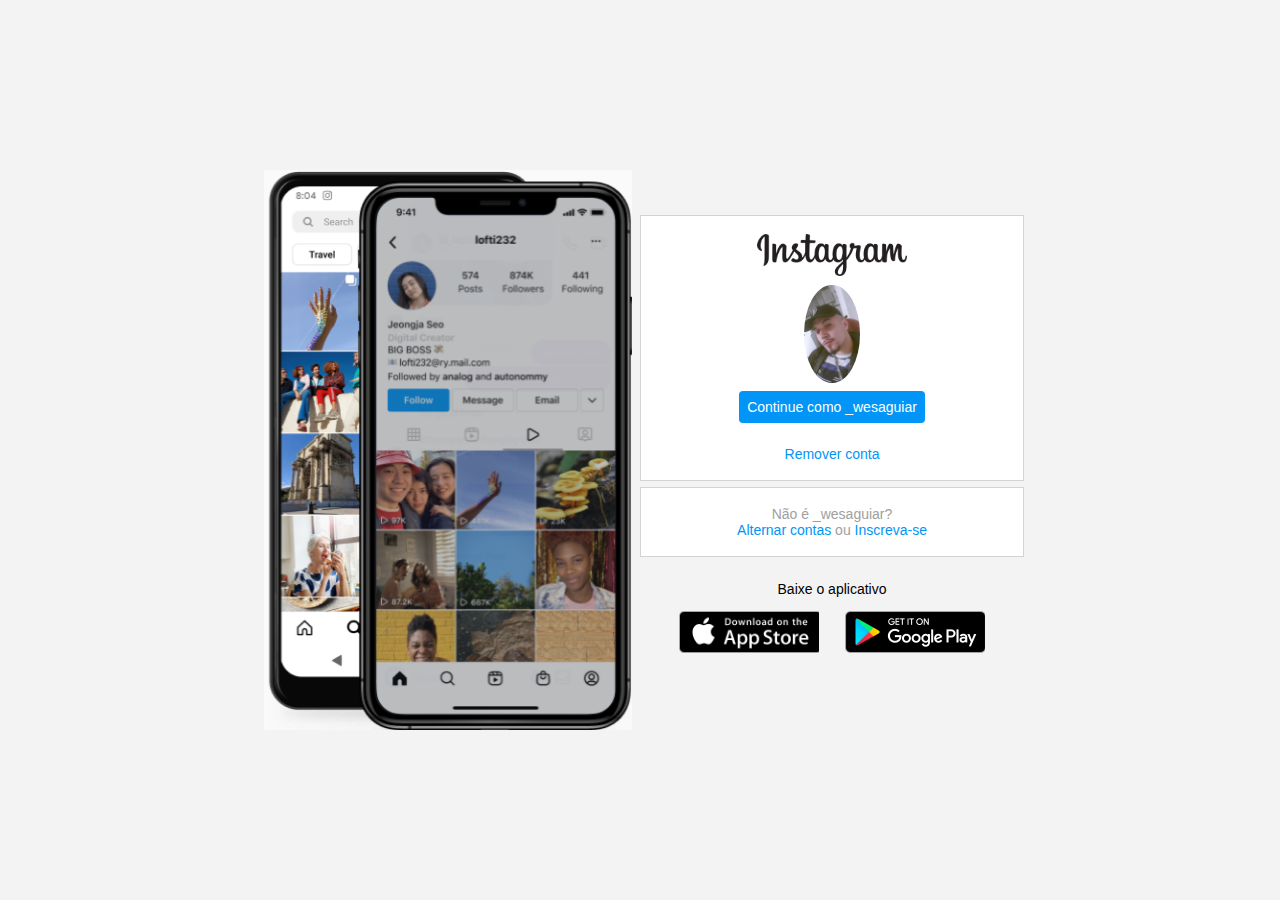
<file: html e css/instagram-dio-master/index.html>
<!DOCTYPE html>
<html lang="en">
<head>
    <meta charset="UTF-8">
    <meta name="viewport" content="width=device-width, initial-scale=1.0">
    <link rel="stylesheet" href="style.css">
    <title>Instagram</title>
</head>
<body>
    <div class="instagram-wrapper">
        <div class="instagram-phone">
            <img src="./img/instagram-celular.png" alt="celular">
        </div>
        <div class="instagram-continue">
            <div class="group">
                <img src="./img/instagram-logo.png" class="instagram-logo" alt="instagram logo">
                <div class="profile-photo">
                    <img src="./img/perfil-instagram.jpg" alt="foto de perfil">
                </div>
                <a href="#" class="instagram-login">Continue como _wesaguiar</a>
                <a href="#" class="instagram-logout">Remover conta</a>
            </div>
            <div class="group">
                <p class="not-account">Não é _wesaguiar?</p>
                <p class="not-account">
                    <span class="link-blue">Alternar contas</span>
                    ou
                    <span class="link-blue">Inscreva-se</span>
                </p>
            </div>
            <div class="get-the-app">
                <p class="get-app">Baixe o aplicativo</p>
                <div class="download">
                    <a href="#" class="app-download"></a>
                    <a href="#" class="app-download"></a>
                </div>
            </div>
        </div>
    </div>
</body>
</html>
</file>
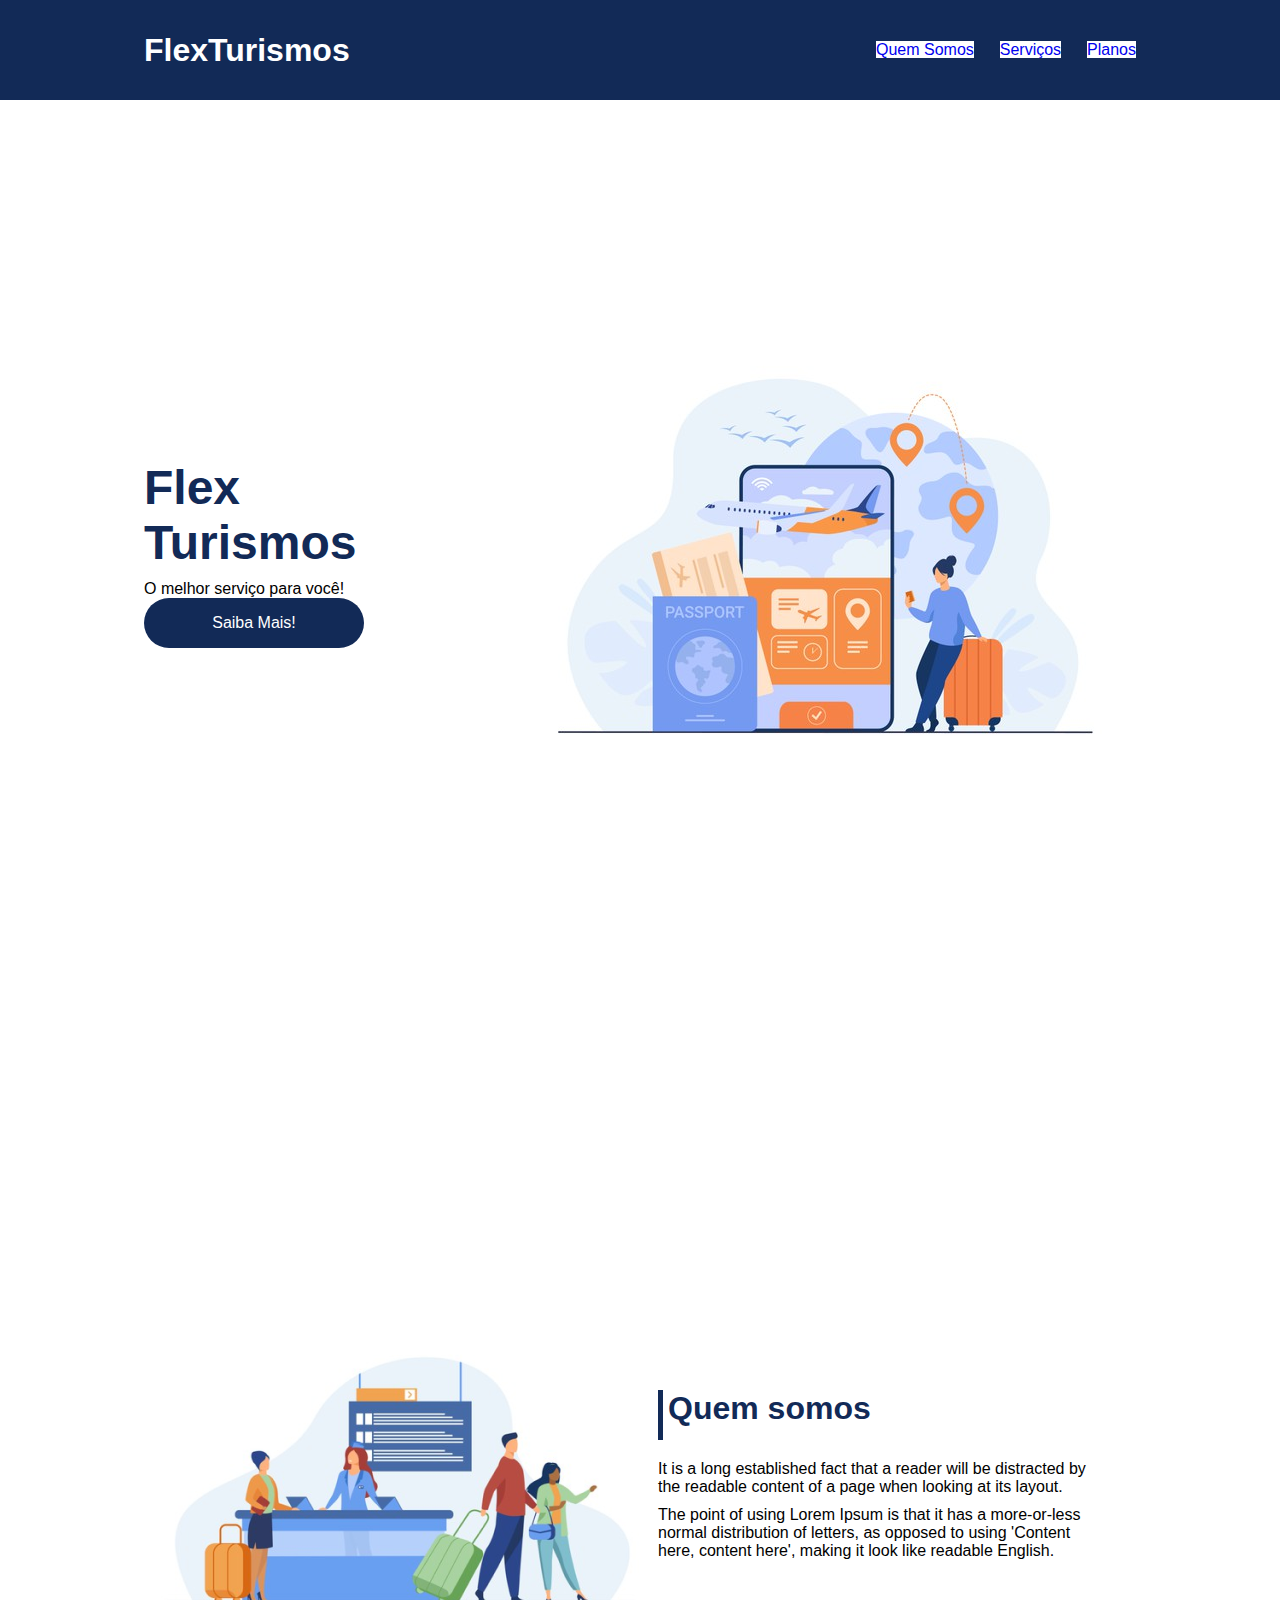
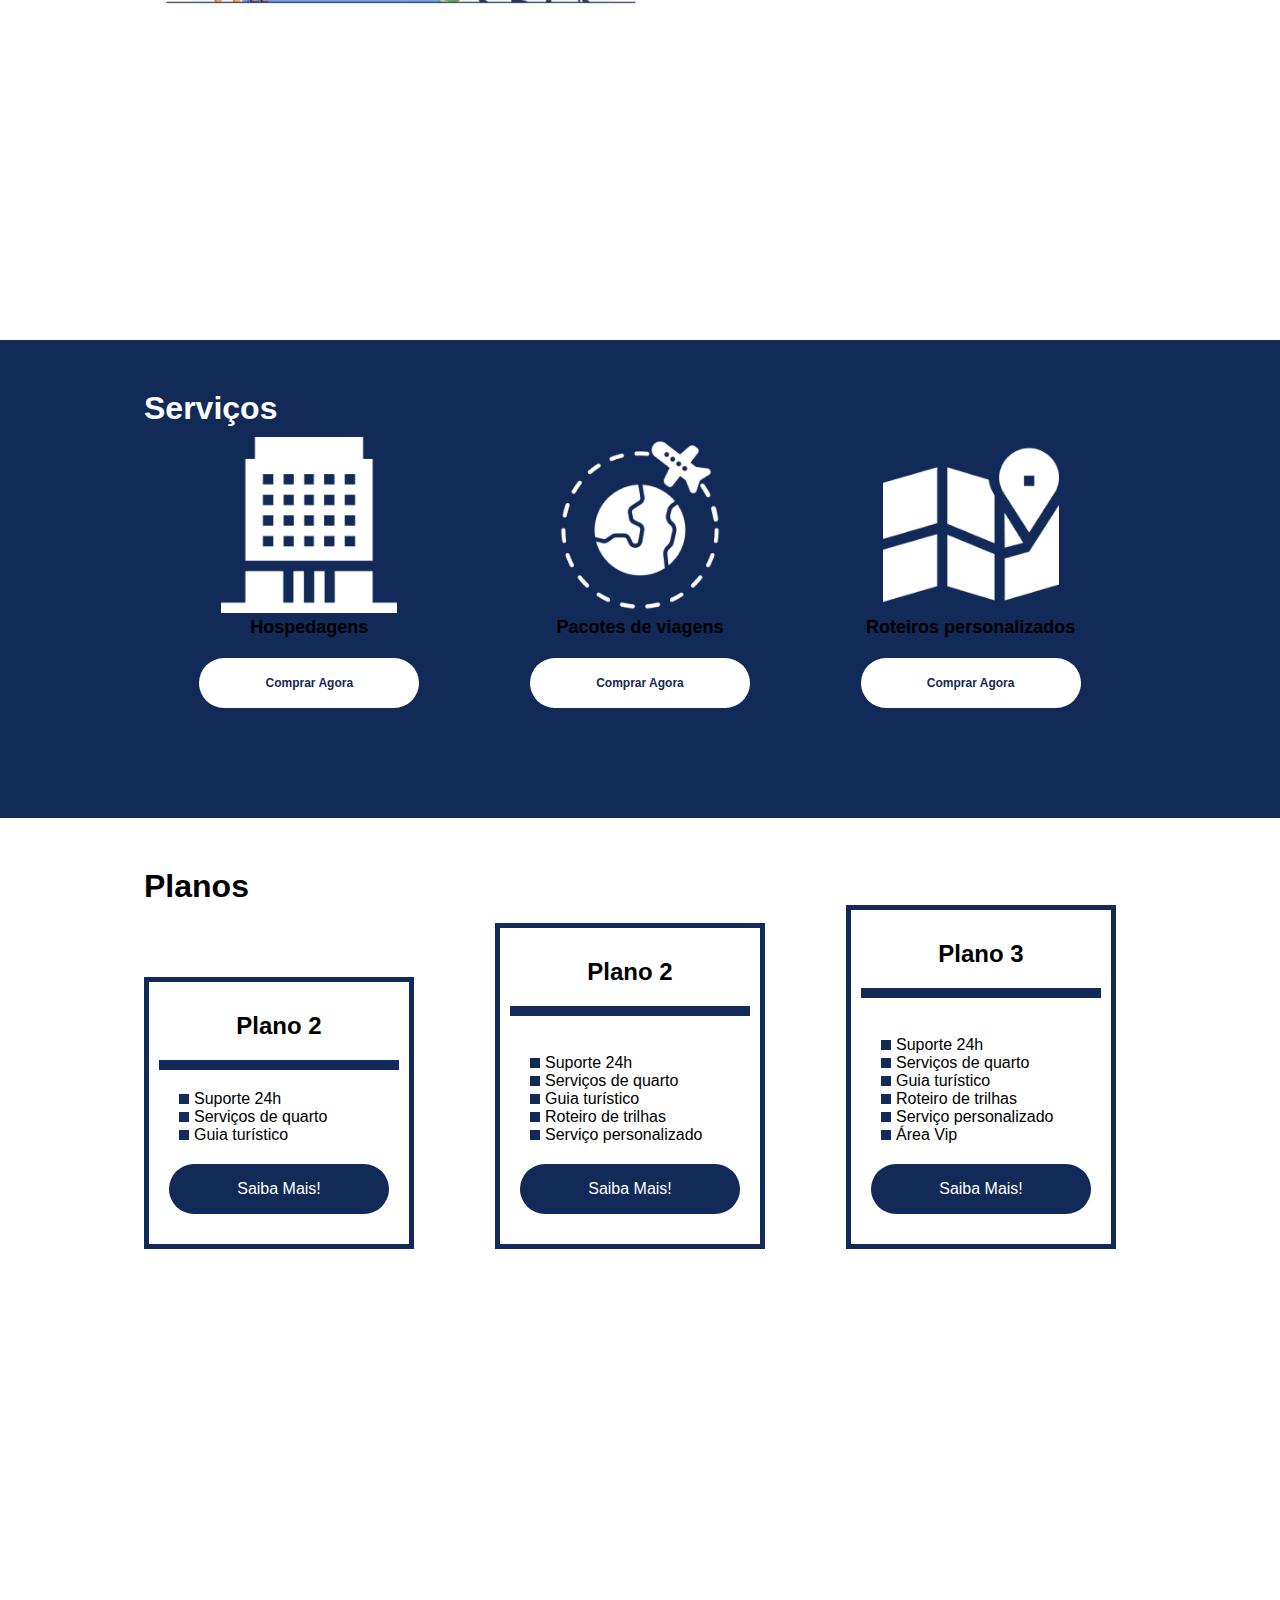
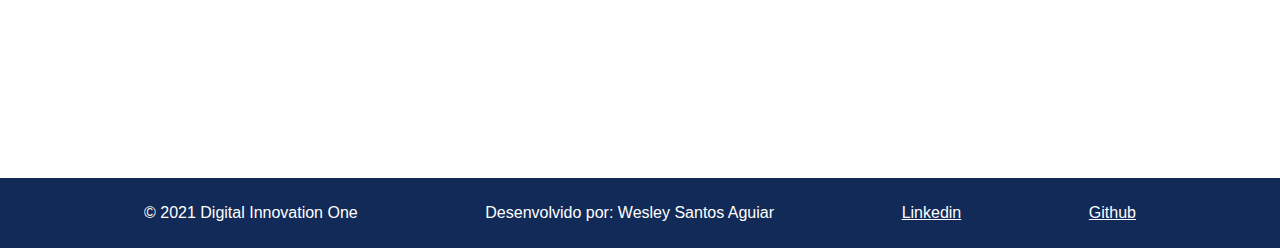
<file: html e css/project-flexbox-dio-master/flex-projeto/index.html>
<!DOCTYPE html>
<html lang="pt-br">
<head>
    <meta charset="UTF-8">
    <meta name="viewport" content="width=device-width, initial-scale=1.0">
    <title>Flex Turismos</title>
    <link rel="stylesheet" href="./style.css">
</head>
<body>
    <header>
        <div  class="flex-container menu"> 
            <div><h1> FlexTurismos </h1></div>
              <ul class="list-items">
            <li><a href="#quem-somos">Quem Somos</a></li>
            <li><a href="#servicos">Serviços</a></li>
            <li><a href="#planos">Planos</a></li>
        </div>
              </ul>
    </header>

    <div class="flex-container apresentação">
        <div class="texto-apresentação">
            <h1>Flex <br>Turismos</h1>
            <p>O melhor serviço para você!</p>
            <a href="" class="btn">Saiba Mais!</a>
        </div>

        <div>
            <div><img src="./images/0-main.png" alt="banner de apresentação"></div>
        </div>
    </div>

    <div class="flex-container apresentação" id="quem-somos">
            
        <div>
            <h2>Quem somos</h2>
            <p>It is a long established fact that a reader will be distracted by the readable content of a page when looking at its layout. </p>
            <p>The point of using Lorem Ipsum is that it has a more-or-less normal distribution of letters, as opposed to using 'Content here, content here', making it look like readable English.</p>
        </div>
        
        <div>
        <img src="./images/1-quem-somos.png" alt="Balcão de atendimento">
        </div>
    </div>

    <div class="container-externo">
        <div class="flex-container" id="serviços">
            
            <div> <h2>Serviços</h2> </div>

        <div class="list-serviços">
         <div class="item-serviço">
                <div><img src="./images/icon-2.png" alt="hospedagens"></div>
                <p>Hospedagens</p>
                <a href="#" class="btn">Comprar Agora</a>
              </div>
              
             <div class="item-serviço">
               <div><img src="./images/icon-1.png" alt="pacote de viagens"></div>
               <p>Pacotes de viagens</p>
               <a href="#" class="btn">Comprar Agora</a>
             </div>

            <div class="item-serviço">
                <div><img src="./images/icon-3.png" alt="roteiros personalizados"></div>
                <p>Roteiros personalizados</p>
                <a href="#" class="btn">Comprar Agora</a>
            </div>

        </div>

        </div>
    </div>

            <div class="flex-container" id="planos">
                <div><h2>Planos</h2> </div>
            
                <div class="list-planos">
                    <div class="item-plano"> 
                        <h3>Plano 2</h3>
                        <ul>
                            <li>Suporte 24h</li>
                            <li>Serviços de quarto</li>
                            <li>Guia turístico</li>
                        </ul>
                        <a href="#" class="btn">Saiba Mais!</a>
                    </div>
            
                    <div class="item-plano">
                    <h3>Plano 2</h3>
                    <br>
                        <ul>
                            <li>Suporte 24h</li>
                            <li>Serviços de quarto</li>
                            <li>Guia turístico</li>
                            <li>Roteiro de trilhas</li>
                            <li>Serviço personalizado</li>
                        </ul>
                        <a href="#" class="btn">Saiba Mais!</a>
                    </div>
            
                    <div class="item-plano">
                        <h3>Plano 3</h3>
                        <br>
                        <ul>
                            <li>Suporte 24h</li>
                            <li>Serviços de quarto</li>
                            <li>Guia turístico</li>
                            <li>Roteiro de trilhas</li>
                            <li>Serviço personalizado</li>
                            <li>Área Vip</li>
                        </ul>
                        <a href="#" class="btn">Saiba Mais!</a>
                    </div>

                </div>
            </div>

    <footer>
        <div class="flex-container footer" >
            <p>&copy; 2021 Digital Innovation One </p>
            <p>Desenvolvido por: Wesley Santos Aguiar </p> 
            
            <a href="https://br.linkedin.com/" class="redes" target=_blank> Linkedin </a>
            <a href="https://github.com/wesley7777" class="redes" target="a_blank">  Github </a>
        </div>
 
    </footer>
</body>
</html>
</file>
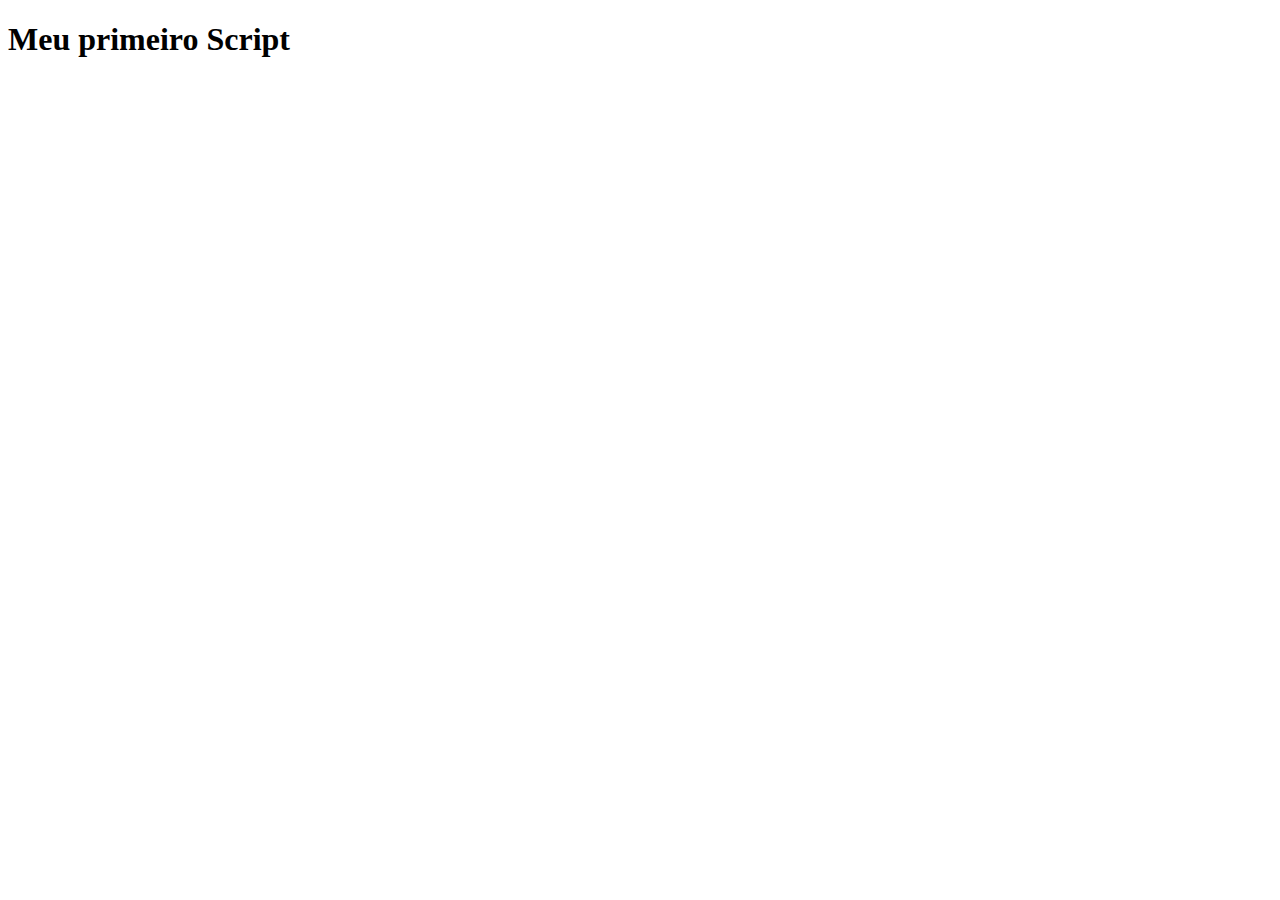
<file: javascript/sintaxe básica em JS/aula 1 - o que é javascript/index.html>
<!DOCTYPE html>
<html lang="en">
<head>
    <meta charset="UTF-8">
    <meta http-equiv="X-UA-Compatible" content="IE=edge">
    <meta name="viewport" content="width=device-width, initial-scale=1.0">
    <title>O que é JavaScript?</title>
</head>
<body>
    <h1> Meu primeiro Script </h1>

    
    <!-- todo script tem que ser carregado no final do body -->
    <script src="script.js"></script>
</body>
</html>
</file>
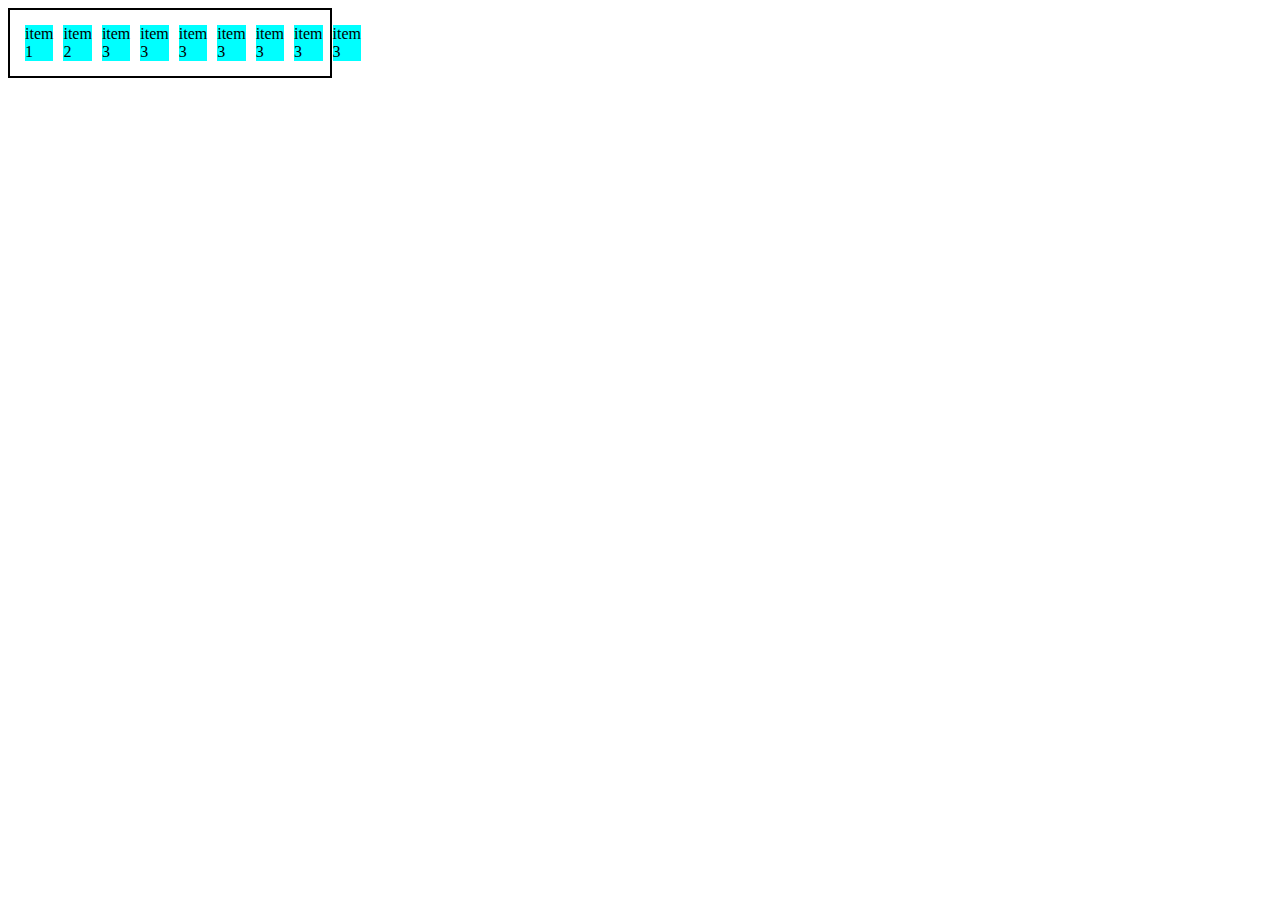
<file: html e css/project-flexbox-dio-master/0-display-flex.html>
<!DOCTYPE html>
<html lang="en">
<head>
    <meta charset="UTF-8">
    <meta name="viewport" content="width=device-width, initial-scale=1.0">
    <title>Fundamentos - display flex</title>
    <style>
        .flex{
            max-width: 300px;
            padding: 10px;
            border: 2px solid black;
            display: flex;
        }

        .item{
            background-color: aqua;
            margin: 5px;
        }
    </style>
</head>
<body>
    <div class="flex">
        <div class="item">item 1</div>
        <div class="item">item 2</div>
        <div class="item">item 3</div>
        <div class="item">item 3</div>
        <div class="item">item 3</div>
        <div class="item">item 3</div>
        <div class="item">item 3</div>
        <div class="item">item 3</div>
        <div class="item">item 3</div>
    </div>
</body>
</html>
</file>
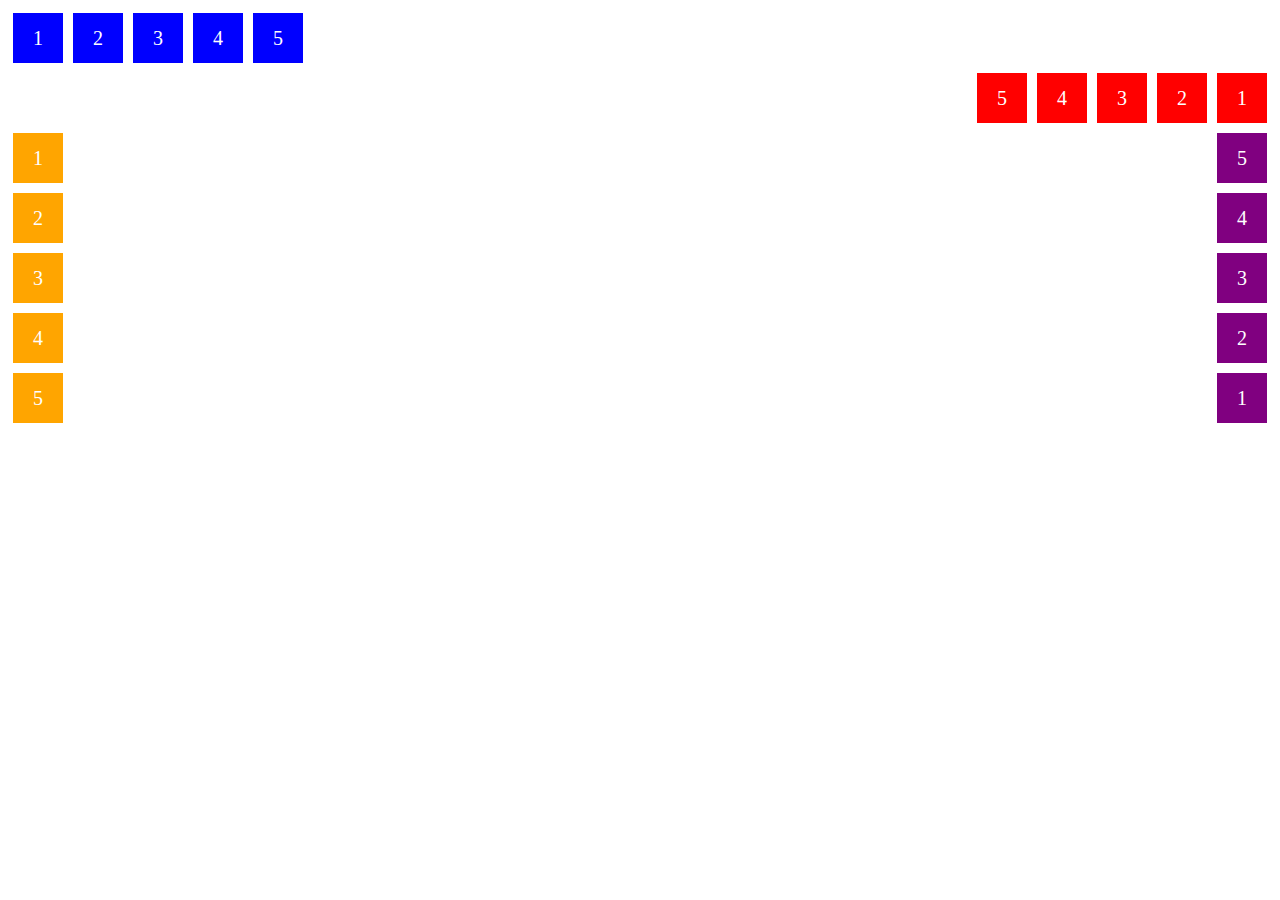
<file: html e css/project-flexbox-dio-master/1-flex-direction.html>
<!DOCTYPE html>
<html lang="en">
<head>
    <meta charset="UTF-8">
    <meta name="viewport" content="width=device-width, initial-scale=1.0">
    <title>Fundamentos - Flex direction</title>

    <style>
        .flex-container{
            margin: 0;
            padding: 0;
            display: flex;
            list-style: none;
        }

        .flex-item{
            background: blue;
            height: 50px;
            width: 50px;
            line-height: 50px;
            font-size: 20px;
            color: white;
            text-align: center;
            margin: 5px;
        }

        .row{
            flex-direction: row;
        }

        .row-reverse{
            flex-direction: row-reverse;
        }

        .row-reverse li{
            background-color: red;
        }

        .column{
            float: left;
            flex-direction: column;
        }

        .column li{
            background: orange;
        }

        .column-reverse{
            float: right;
            flex-direction: column-reverse;
        }

        .column-reverse li{
            background: purple;
        }

    </style>
</head>
<body>
    <ul class="flex-container row">
        <li class="flex-item">1</li>
        <li class="flex-item">2</li>
        <li class="flex-item">3</li>
        <li class="flex-item">4</li>
        <li class="flex-item">5</li>
    </ul>

    <ul class="flex-container row-reverse">
        <li class="flex-item">1</li>
        <li class="flex-item">2</li>
        <li class="flex-item">3</li>
        <li class="flex-item">4</li>
        <li class="flex-item">5</li>
    </ul>

    <ul class="flex-container column">
        <li class="flex-item">1</li>
        <li class="flex-item">2</li>
        <li class="flex-item">3</li>
        <li class="flex-item">4</li>
        <li class="flex-item">5</li>
    </ul>

    <ul class="flex-container column-reverse">
        <li class="flex-item">1</li>
        <li class="flex-item">2</li>
        <li class="flex-item">3</li>
        <li class="flex-item">4</li>
        <li class="flex-item">5</li>
    </ul>
</body>
</html>
</file>
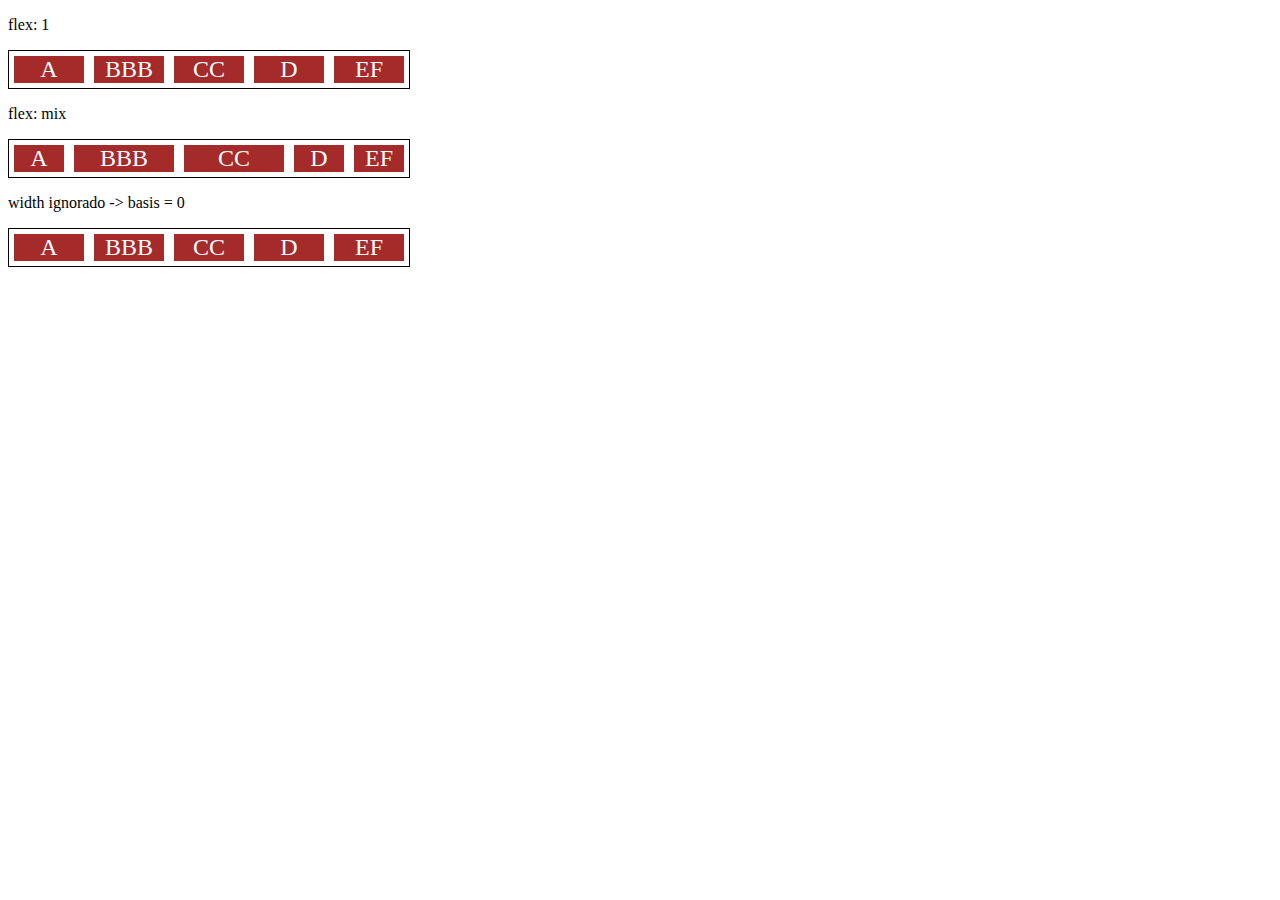
<file: html e css/project-flexbox-dio-master/10-flex.html>
<!DOCTYPE html>
<html lang="en">
<head>
    <meta charset="UTF-8">
    <meta name="viewport" content="width=device-width, initial-scale=1.0">
    <title>Fundamentos - flex</title>
    <style>
        .flex-container{
            display: flex;
            border: 1px solid black;
            max-width: 400px;
            margin-bottom: 10px;
        }

        .item{
            background-color: brown;
            color: white;
            font-size: 24px;
            text-align: center;
            margin: 5PX;
        }

        .flex-1{
            flex: 1; 
            /* grow = 1, shrink = 1, basis = 0 */
        }

        .largura{
            width: 200px;
            /* min-width: 250px; */
        }

        .flex-2{
            flex: 2; 
            /* grow = 2, shrink = 1, basis = 0 */
        }

    </style>
</head>
<body>
    <p>flex: 1</p>
    <div class="flex-container">
        <div class="item flex-1">A</div>
        <div class="item flex-1">BBB</div>
        <div class="item flex-1">CC</div>
        <div class="item flex-1">D</div>
        <div class="item flex-1">EF</div>
    </div>

    <p>flex: mix</p>
    <div class="flex-container">
        <div class="item flex-1">A</div>
        <div class="item flex-2">BBB</div>
        <div class="item flex-2">CC</div>
        <div class="item flex-1">D</div>
        <div class="item flex-1">EF</div>
    </div>

    <p>width ignorado -> basis = 0</p>

    <div class="flex-container">
        <div class="item flex-1 largura">A</div>
        <div class="item flex-1 largura">BBB</div>
        <div class="item flex-1 largura">CC</div>
        <div class="item flex-1 largura">D</div>
        <div class="item flex-1 largura">EF</div>
    </div>
</body>
</html>
</file>
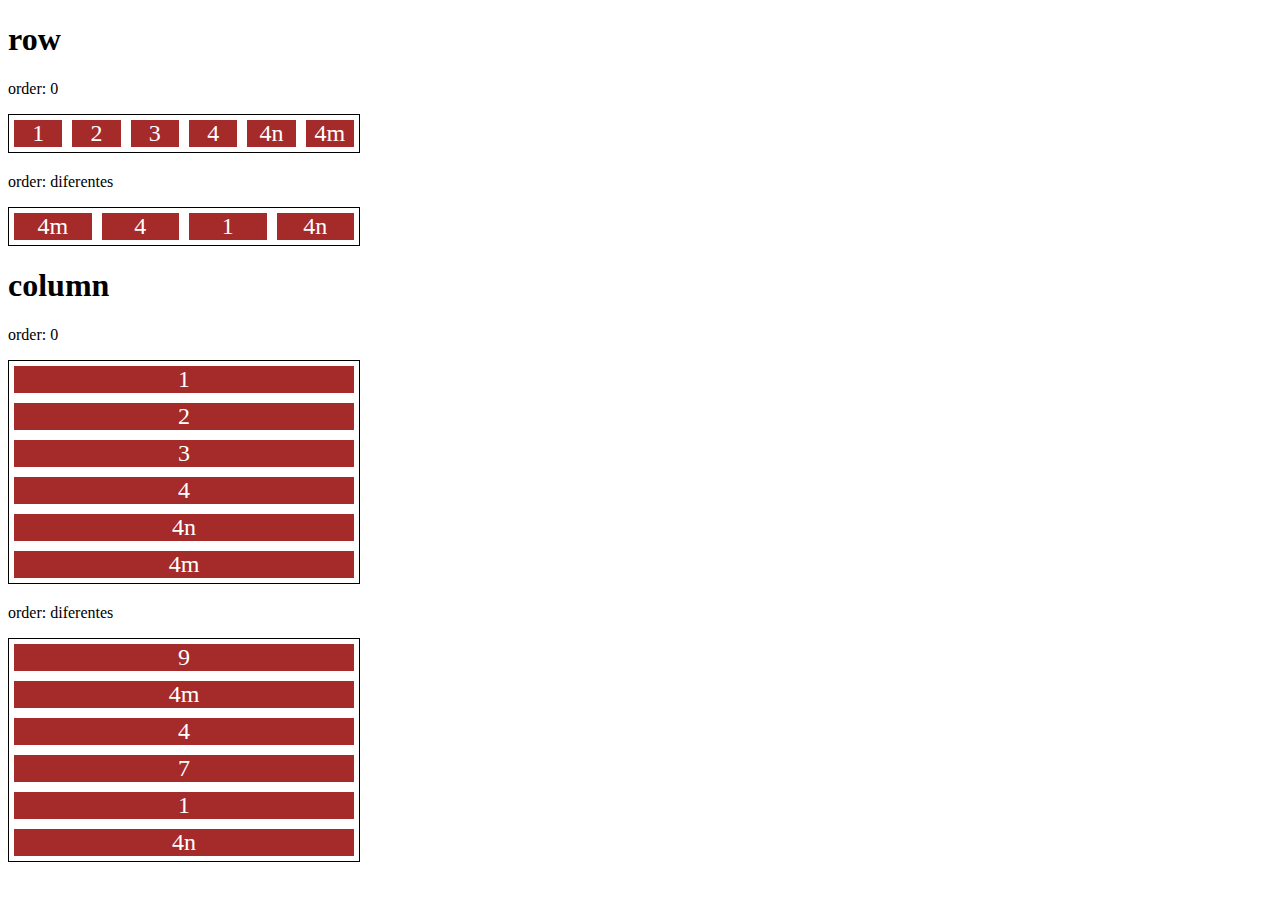
<file: html e css/project-flexbox-dio-master/11-order.html>
<!DOCTYPE html>
<html lang="en">
<head>
    <meta charset="UTF-8">
    <meta name="viewport" content="width=device-width, initial-scale=1.0">
    <title>Fundamentos - order</title>

    <style>
        .flex-container{
            display: flex;
            max-width: 350px;
            border: 1px solid black;
            margin-bottom: 20px;
        }

        .item{
            flex: 1;
            background: brown;
            color: white;
            text-align: center;
            font-size: 24px;
            margin: 5px;
        }
        .o1{
            order: 1;
        }

        .o2{
            order: 2;
        }

        .o3{
            order: 3;
        }

        .o4{
            order: 4;
        }

        .direction{
            flex-direction: column;
        }
    </style>
</head>
<body>
    <h1>row</h1>
    <p>order: 0</p>
    <div class="flex-container">
        <div class="item">1</div>
        <div class="item">2</div>
        <div class="item">3</div>
        <div class="item">4</div>
        <div class="item">4n</div>
        <div class="item">4m</div>
    </div>

    <p>order: diferentes</p>
    <div class="flex-container">
        <div class="item o3">1</div>
        <div class="item o2">4</div>
        <div class="item o3">4n</div>
        <div class="item o1">4m</div>
    </div>


    <h1>column</h1>
    <p>order: 0</p>
    <div class="flex-container direction">
        <div class="item">1</div>
        <div class="item">2</div>
        <div class="item">3</div>
        <div class="item">4</div>
        <div class="item">4n</div>
        <div class="item">4m</div>
    </div>

    <p>order: diferentes</p>
    <div class="flex-container direction">
        <div class="item o3">7</div>
        <div class="item o1">9</div>
        <div class="item o3">1</div>
        <div class="item o2">4</div>
        <div class="item o3">4n</div>
        <div class="item o1">4m</div>
    </div>
</body>
</html>
</file>
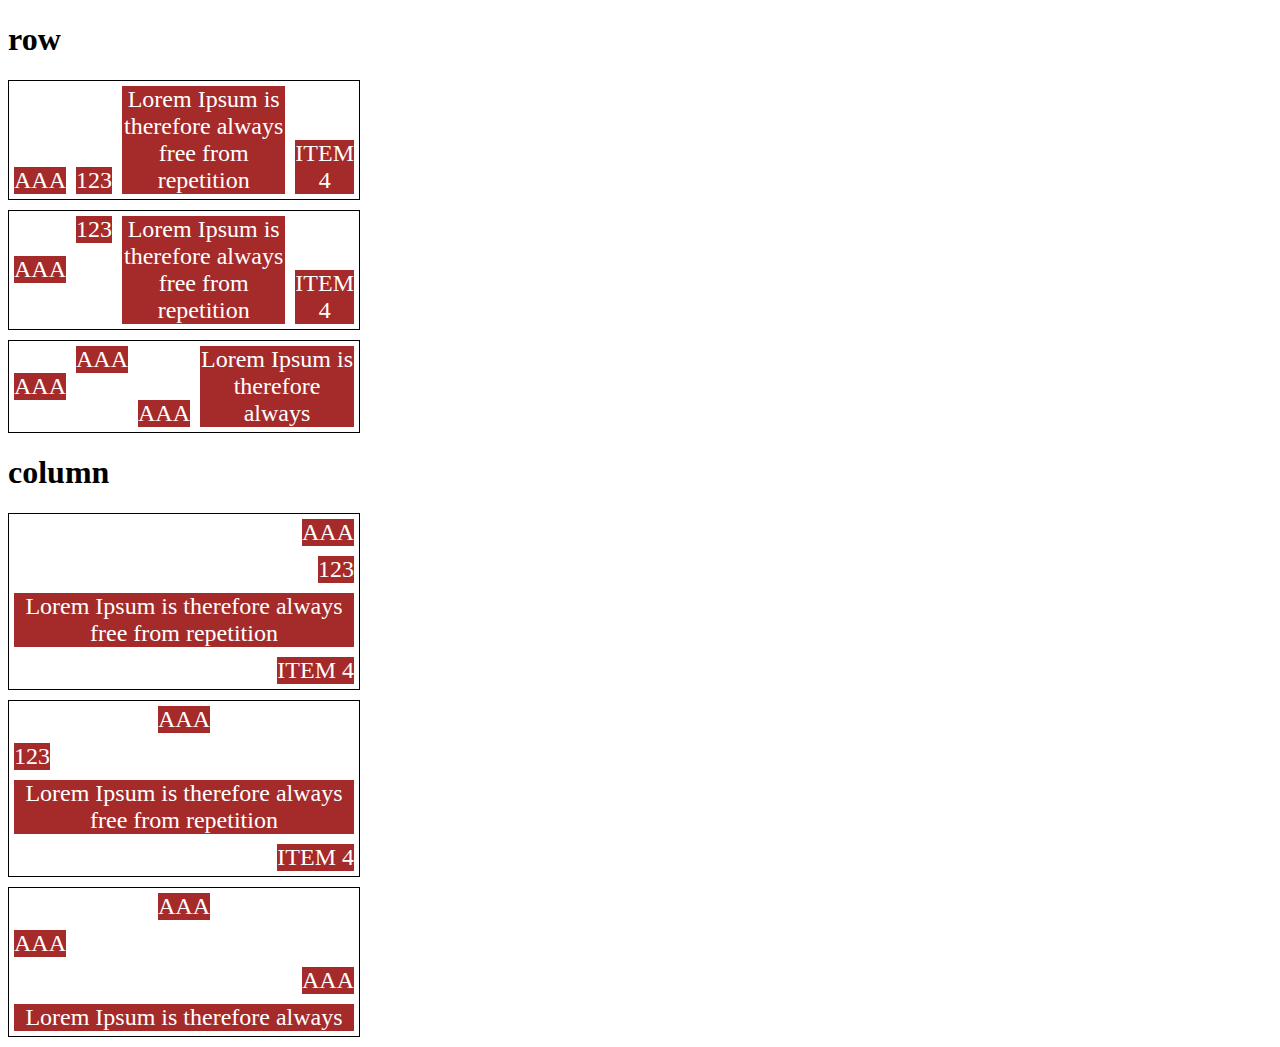
<file: html e css/project-flexbox-dio-master/13-align-self.html>
<!DOCTYPE html>
<html lang="en">
<head>
    <meta charset="UTF-8">
    <meta name="viewport" content="width=device-width, initial-scale=1.0">
    <title>Fundamnetos - align self</title>

    <style>
        .flex-container{
            max-width: 350px;
            border: 1px solid;
            margin-bottom: 10px;
            display: flex;
        }

        .align-container{
            align-items: flex-end;
        }

        .item{
            background-color: brown;
            color: white;
            font-size: 24px;
            text-align: center;
            margin: 5px;
        }

        .center{
            align-self: center;
        }

        .start{
            align-self: flex-start;
        }

        .end{
            align-self: flex-end;
        }

        .baseline{
            align-self: baseline;
        }

        .stretch{
            align-self: stretch;
        }

        .auto{
            align-self: auto;
        }

        .direction{
            flex-direction: column;
        }
    </style>
</head>
<body>

    <h1>row</h1>
    <section class="flex-container align-container">
        <div class="item auto">AAA</div>
        <div class="item auto">123</div>
        <div class="item auto">Lorem Ipsum is therefore always free from repetition</div>
        <div class="item auto">ITEM 4</div>
    </section>

    <section class="flex-container">
        <div class="item center">AAA</div>
        <div class="item start">123</div>
        <div class="item stretch">Lorem Ipsum is therefore always free from repetition</div>
        <div class="item end">ITEM 4</div>
    </section>

    <section class="flex-container">
        <div class="item center">AAA</div>
        <div class="item start">AAA</div>
        <div class="item end">AAA</div>
        <div class="item stretch">Lorem Ipsum is therefore always</div>
    </section>

    <h1>column</h1>

    <section class="flex-container align-container direction">
        <div class="item auto">AAA</div>
        <div class="item auto">123</div>
        <div class="item auto">Lorem Ipsum is therefore always free from repetition</div>
        <div class="item auto">ITEM 4</div>
    </section>

    <section class="flex-container direction">
        <div class="item center">AAA</div>
        <div class="item start">123</div>
        <div class="item stretch">Lorem Ipsum is therefore always free from repetition</div>
        <div class="item end">ITEM 4</div>
    </section>

    <section class="flex-container direction">
        <div class="item center">AAA</div>
        <div class="item start">AAA</div>
        <div class="item end">AAA</div>
        <div class="item stretch">Lorem Ipsum is therefore always</div>
    </section>
    
    
</body>
</html>
</file>
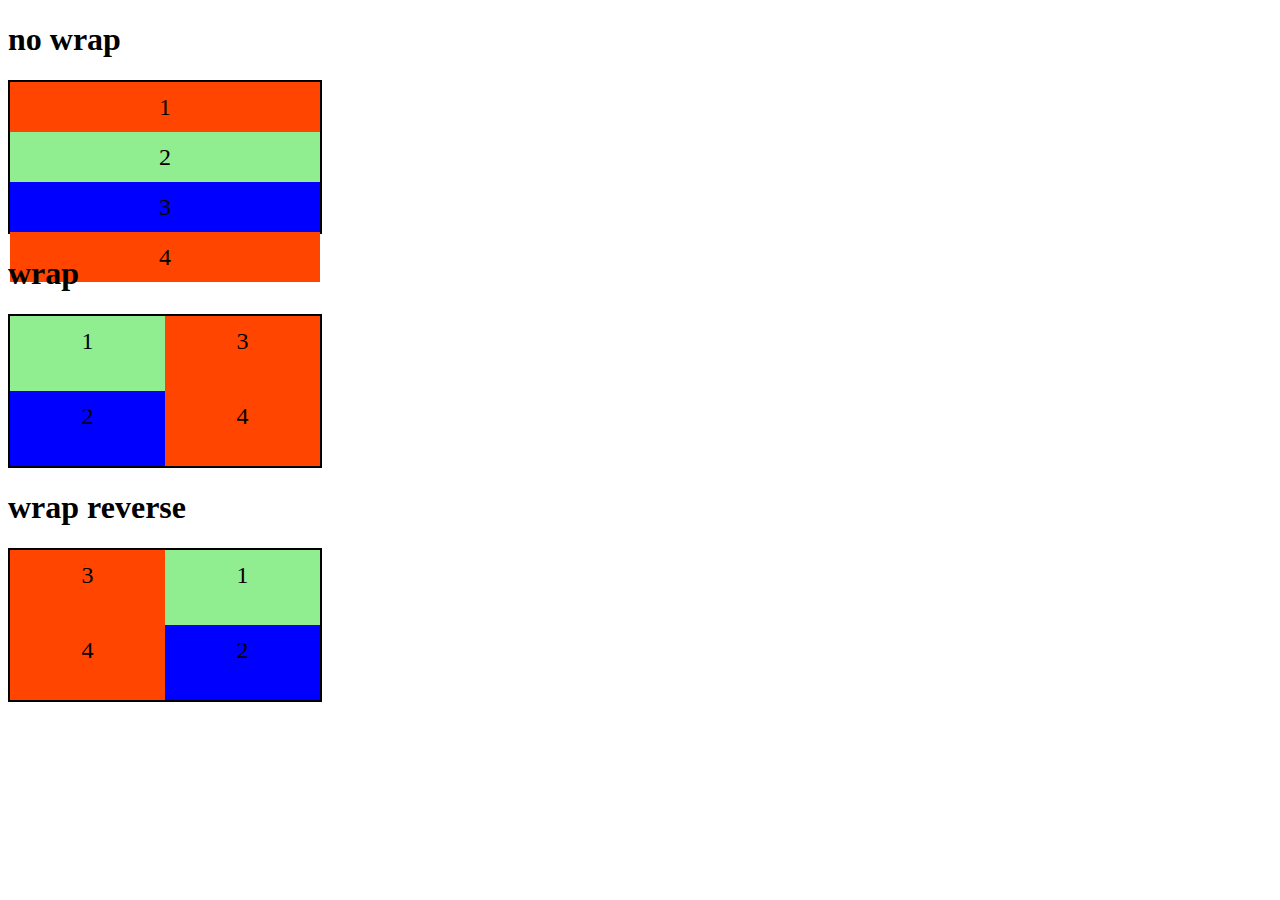
<file: html e css/project-flexbox-dio-master/2-flex-wrap.html>
<!DOCTYPE html>
<html lang="en">
<head>
    <meta charset="UTF-8">
    <meta name="viewport" content="width=device-width, initial-scale=1.0">
    <title>Fundamentos - flex wrap</title>

    <style>
        .flex-container{
            display: flex;
            flex-direction: column;
            height: 150px;
            border: 2px solid black;
            max-width: 310px;
        }

        .item{
            font-size: 24px;
            height: 50%;
            text-align: center;
            min-width: 100px;
            line-height: 50px;
        }

        .nowrap{
            flex-wrap: nowrap;
        }

        .wrap{
            flex-wrap: wrap;
        }

        .wrap-reverse{
            flex-wrap: wrap-reverse;
        }

        .blue{
            background-color: blue;
        }

        .green{
            background-color: lightgreen;
        }

        .orange{
            background-color: orangered;
        }
    </style>
</head>
<body>
    <h1>no wrap</h1>

    <div class="flex-container nowrap">
        <div class="item orange">1</div>
        <div class="item green">2</div>
        <div class="item blue">3</div>
        <div class="item orange">4</div>
    </div>

    <h1>wrap</h1>

    <div class="flex-container wrap">
        <div class="item green">1</div>
        <div class="item blue">2</div>
        <div class="item orange">3</div>
        <div class="item orange">4</div>
    </div>

    <h1>wrap reverse</h1>

    <div class="flex-container wrap-reverse">
        <div class="item green">1</div>
        <div class="item blue">2</div>
        <div class="item orange">3</div>
        <div class="item orange">4</div>
    </div>


</body>
</html>
</file>
<file: html e css/instagram-dio-master/style.css>
* {
    padding: 0;
    margin: 0;
    box-sizing: border-box;
    text-decoration: none;
    font-family: sans-serif;
    font-size: 14px;
}

body {
    width: 100%;
    min-height: 100vh;
    background-color: rgb(243, 243, 243);
    margin: 0;
    padding: 0;
    display: flex;
    justify-content: center;
}

.instagram-wrapper {
    display: flex;
    align-items: center;
    justify-content: start;
    width: 60%;
    height: 100vh;
}

.instagram-phone {
    display: flex;
    align-items: center;
    justify-content: center;
    width: 50%;
    height: 40rem;
}

.instagram-phone img {
    height: 40rem;
}

.instagram-continue {
    display: flex;
    align-items: center; /* horizontal */
    justify-content: space-around; /* vertical */
    flex-direction: column;
    width: 50%;
    min-height: 34rem;
}

.group {
    display: flex;
    justify-content: space-between;
    align-items: center;
    flex-direction: column;
    background-color: #ffffff;
    width: 100%;
    padding: 1.3rem 0;
    border: 1px solid lightgray;
}

.group:nth-child(1) {
    min-height: 19rem;
}

.instagram-logo {
    height: 3rem;
}

.profile-photo {
    display: flex;
    justify-content: center;
    align-items: center;
    border-radius: 50%;
    overflow: hidden;
}

.profile-photo img {
    height: 7rem;
}

.instagram-login {
    background-color: #0095f6;
    color: #ffffff;
    padding: 8px;
    border-radius: 4px;
}

.instagram-logout {
    color: #0095f6;
    margin-top: 1rem;
}

.not-account {
    color: rgb(160, 160, 160);
}

.link-blue {
    color: #0095f6;
}

.get-the-app {
    display: flex;
    flex-direction: column;
    align-items: center;
    justify-content: center;
    width: 100%;
    padding: 1.3rem 0;
}

.download {
    display: flex;
    width: 100%;
    justify-content: space-evenly;
    align-items: center;
    padding: 1rem;
}

.app-download {
    height: 3rem;
    width: 10rem;
    background-size: cover;
}

.app-download:nth-child(1) {
    background-image: url('./img/apple-button.png');
}

.app-download:nth-child(2) {
    background-image: url('./img/googleplay-button.png');
}

/* media queries */


@media (max-width: 1024px) {
    .instagram-wrapper {
        width: 90%;
    }
}

@media (max-width: 650px) {
    body {
        background-color: #ffffff;
    }

    .instagram-wrapper {
        width: 90%;
    }

    .instagram-phone {
        display: none;
    }

    .instagram-continue {
        width: 100%;
    }
    
    .group {
        border: 1px solid transparent;
    }
}
</file>
<file: html e css/project-flexbox-dio-master/flex-projeto/style.css>
*{
    margin: 0;
    padding: 0;
    font-family: 'Open Sans', sans-serif;
}

ul{
    list-style: none;
    margin: 0;
    padding: 0;
}

ul li a{
    text-decoration: none;
}



.flex-container{
    display: flex;
    max-width: 992px;
    margin: auto;
    width: 100%;
    min-width: 320px;
    padding: 10px 15px;
}

header{
    background-color: #122a57;
    height: 100px;
    display: flex;
    align-items: center;
    color: #fff;    
}

header .list-items {
    display: flex;
    max-width: 260px;
    width: 100%;
    justify-content: space-between;
    align-items: center;
}

.list-items li a {
    background-color: white;

}

header .menu{
    justify-content: space-between;
}

.apresentação {
    height: 100vh;
    align-items: center;
    justify-content: space-between;
}

.apresentação .texto-apresentação{
    min-height: 200px;
    width: 100%;
}

.texto-apresentação h1{
    color: #122a57;
    font-size: 48px;
    margin-bottom: 10px;
}

.btn {
    background-color: #122a57;
    color: #fff;
    text-align: center;
    border-radius: 30px;
    width: 220px;
    display: block;
    text-decoration: none;
    height: 50px;
    line-height: 50px;
    margin-bottom: 10px;
}

#quem-somos{
    flex-direction: row-reverse;
    align-items: center;
    justify-content: space-between;
}

#quem-somos h2{
    font-size: 32px;
    color:#122a57;
    display: flex;
    margin-bottom: 20px;
}

#quem-somos h2::before{
    content: "";
    height: 50px;
    width: 5px;
    margin-right: 5px;
    background-color: #122A57;
    position: relative;

}

#quem-somos p{
    margin-bottom: 10px;
    width: 90%;
}

#quem-somos img{
    min-width: 420px;
    
}

.container-externo {
    background-color: #122a57;
    width: 100%;

}

#serviços {
    flex-direction: column;
    padding-top: 50px;
    padding-bottom: 100px;
}

#serviços h2{
    color: #fff;
    font-size: 32px;
    margin-bottom: 10px;
}

.list-serviços{
    display: flex;
    justify-content: space-around;
}

.list-serviços .item-serviço{
    text-align: center;
}

.item-serviço a{
    width: 220px;
    background-color: #fff;
    border-radius: 30px;
    height: 50px;
    text-align: center;
    line-height: 50px;
    margin-top: 20px;
    line-height: 50px;
    padding: 5x 10px;
    color:#122a57;
    font-size: 12px;
    text-decoration: none;
    font-weight: 700;
}

.item-serviço p{
    font-weight: 700;
    font-size: 18px;
}

.item-serviço img{
    width: 80%;
    margin: auto;
}

#planos {
    flex-direction: column;
    min-height: 100vh;
    padding-top: 50px;
}

#planos h2 {
    font-size: 32px;


}
.list-planos{
    display: flex;
    align-items: flex-end;
    justify-content: space-between;
}

.item-plano{
    flex: 1;
    border: 5px solid #122a57;
    margin-right: 20px;
    padding: 10px;
    max-width: 240px;
}

.item-plano .btn{
    margin: auto;
    margin-bottom: 20px;
}

.item-plano h3 {
    font-size: 24px;
    display: flex;
    flex-direction: column;
    text-align: center;
    margin-top: 20px;
}

.item-plano h3::after{
    content: "";
    background-color: #122a57;
    width: 100%;
    height: 10px;
    margin-top: 20px;
    margin-bottom: 10px;
}

.item-plano ul{
    padding: 10px 20px;
    display: flex;
    flex-direction: column;
    margin-bottom: 10px;
}

.item-plano ul li{
    display: flex;
    flex-wrap: nowrap;
    align-items: center;
}

.item-plano ul li::before{
    content: "";
    width: 10px;
    height: 10px;
    background-color: #122a57;
    margin-right: 5px;
}

footer {
    background-color: #122a57;
    height: 70px;
    display: flex;
    align-items: center;
}

footer .footer{
    justify-content: space-between;
    color:#fff;
}

/* bolile */

@media(max-width: 992px) {
    .flex-container{
        flex-direction: column;
    }

    .apresentação {
        flex-direction: column-reverse;
    }

    .apresentação .texto-apresentação{
        width: 100%;
    }

    #quem-somos{
        flex-direction: column-reverse;
    }

    #quem-somo img{
        min-width: 320px;
        margin: auto;

    }

    .list-serviços {
        flex-direction: column;
    }

    .item-serviço img{
        width: 50%;
        margin: auto;
    }

    .list-planos {
        flex-direction: column;
        align-items: flex-start;
    }

    .list-planos .item-plano {
        max-width: 90%;
        margin: auto;
        width: 100%;
    }
}

.redes{
    color: white;
    text-decoration: underline;
}
</file>
